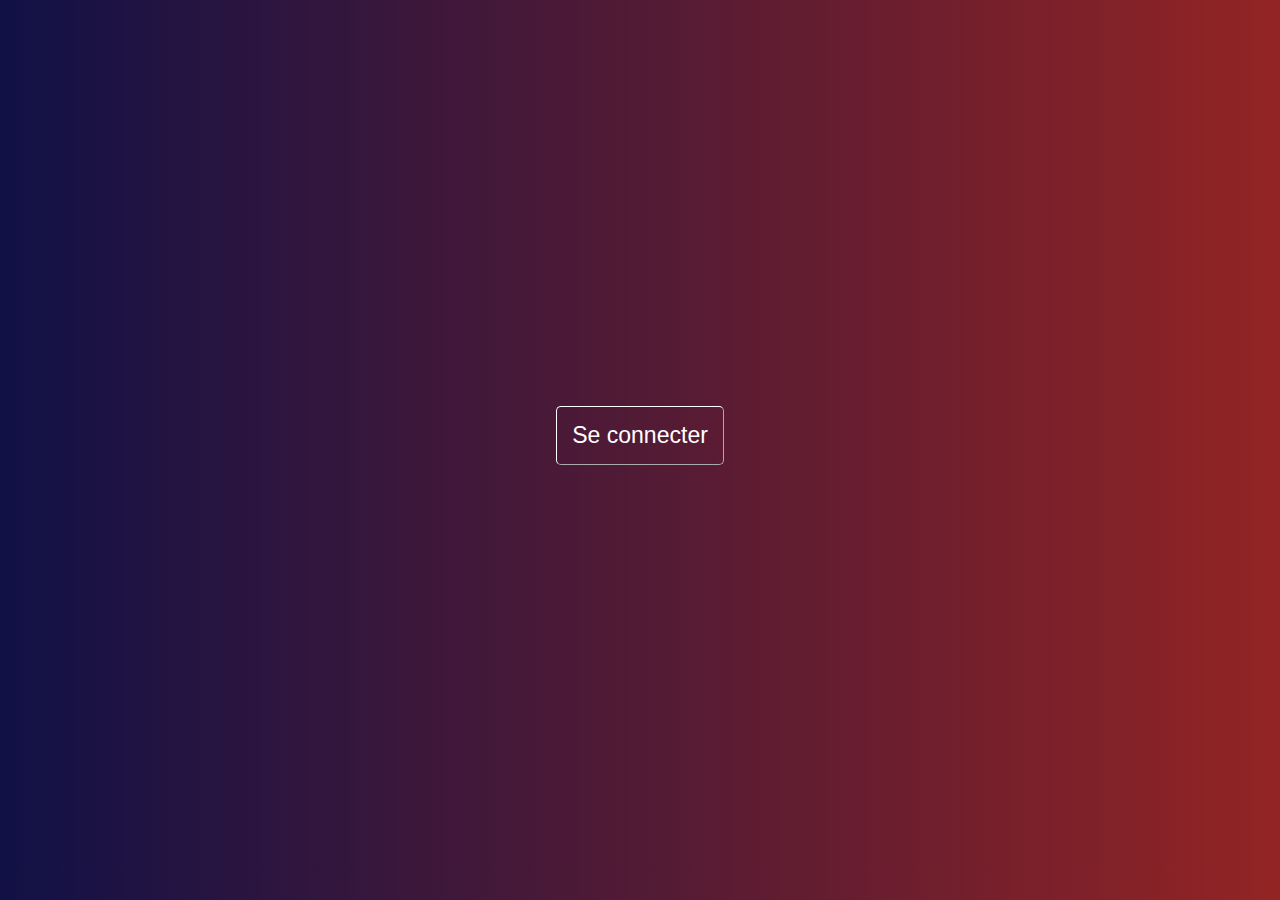
<file: index.html>
<!DOCTYPE html>
<html lang="en">
<head>
	<meta charset="UTF-8">
	<meta name="viewport" content="width=device-width, initial-scale=1.0">
	<link rel="stylesheet" href="index.css">
	<title>Accueil</title>
</head>
<body>
	<button>
		<a href="login.html">
			Se connecter
		</a>
	</button>
</body>
</html>
</file>
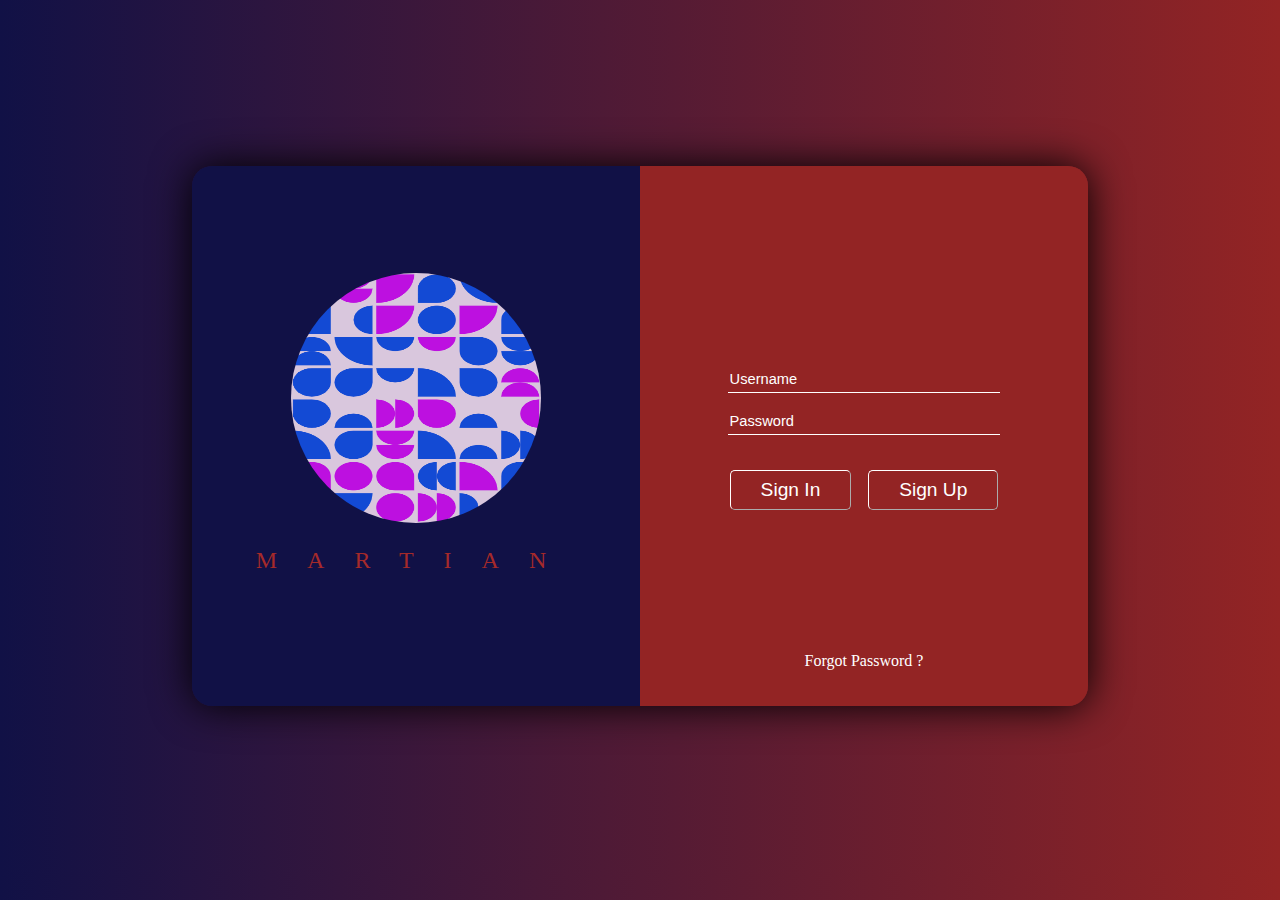
<file: login.html>
<!DOCTYPE html>
<html lang="en">
<head>
	<meta charset="UTF-8">
	<meta name="viewport" content="width=device-width, initial-scale=1.0">
	<link rel="stylesheet" href="index.css">
	<title>Se connecter</title>
</head>
<body>
	<div id="main">
		<div>
			<img src="magic-pattern (3).png" alt="magic-pattern (3).png">
			<p>MARTIAN</p>
		</div>
		<div>
			<input type="text" placeholder="Username">
			<input type="password" placeholder="Password">

			<div>
				<button>
					Sign In
				</button>
				<button>
					Sign Up
				</button>
			</div>

			<p>
				Forgot Password ?
			</p>
		</div>
	</div>
</body>
</html>
</file>
<file: index.css>
body{
	background: linear-gradient(to left, #932424, #111146);
	min-height: 95vh;
	display: flex;
	justify-content: center;
	align-items: center;
}

button{
	padding: 15px;
	background: transparent;
	color: white;
	font-size: 1.2em;
	border-color: white;
	border-width: 1px;
	border-radius: 5px;
}

button a{
	text-decoration: none;
	color: white;
	font-size: 1.2em;
	border-color: white;
	border-width: 1px;
	border-radius: 5px;
}

#main{
	height: 60vh;
	width: 70vw;
	box-shadow: 0px 0px 40px black;
	border-radius: 20px;
	display: flex;
}

#main > div {
	width: 50%;
	height: 100%;
}

#main > div:nth-child(1) {
	background: #111146;
	border-bottom-left-radius: 20px;
	border-top-left-radius: 20px;
	display: flex;
	flex-direction: column;
	justify-content: center;
	align-items: center;
}

#main > div:nth-child(1) img {
	height: 250px;
	width: 250px;
	border-radius: 50%;
}

#main > div:nth-child(1) p {
	color: white;
	letter-spacing: 30px;
	font-size: 1.5em;
	color: brown;
}

#main > div:nth-child(2) {
	position: relative;
	background: #932424;
	border-bottom-right-radius: 20px;
	border-top-right-radius: 20px;
	display: flex;
	justify-content: center;
	align-items: center;
	flex-direction: column;
}

#main > div:nth-child(2) input{
	width: 60%;
	background: transparent;
	margin: 10px 0;
	border: none;
	border-bottom: 1px solid white;
	padding-bottom: 5px;
	color: white;
}

#main > div:nth-child(2) input::placeholder{
	color: white;
	font-size: 1.1em;
}

#main > div:nth-child(2) div {
	width: 60%;
	padding-top: 25px;
	display: flex;
	justify-content: space-between;
}

#main button{
	padding: 8px 30px;
}

#main > div:nth-child(2) p{
	color: white;
	position: absolute;
	bottom: 20px;
}
</file>
